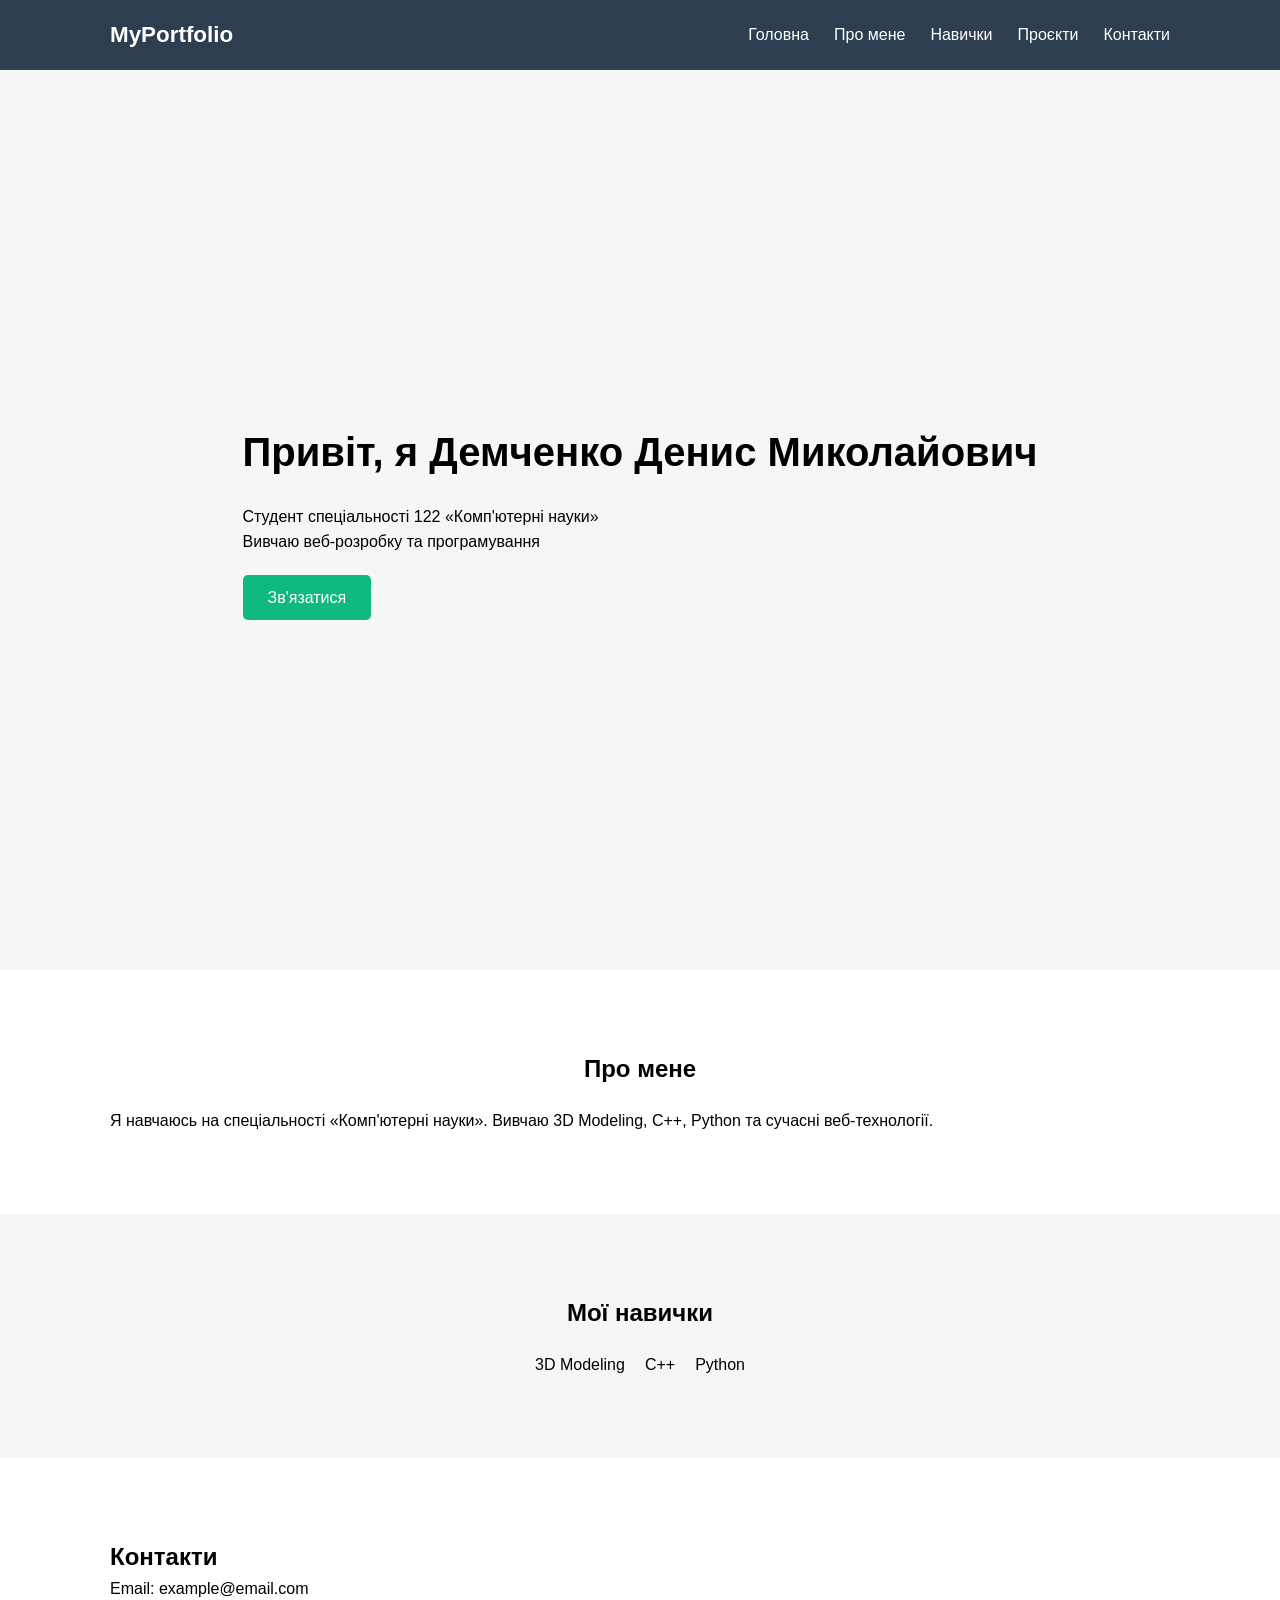
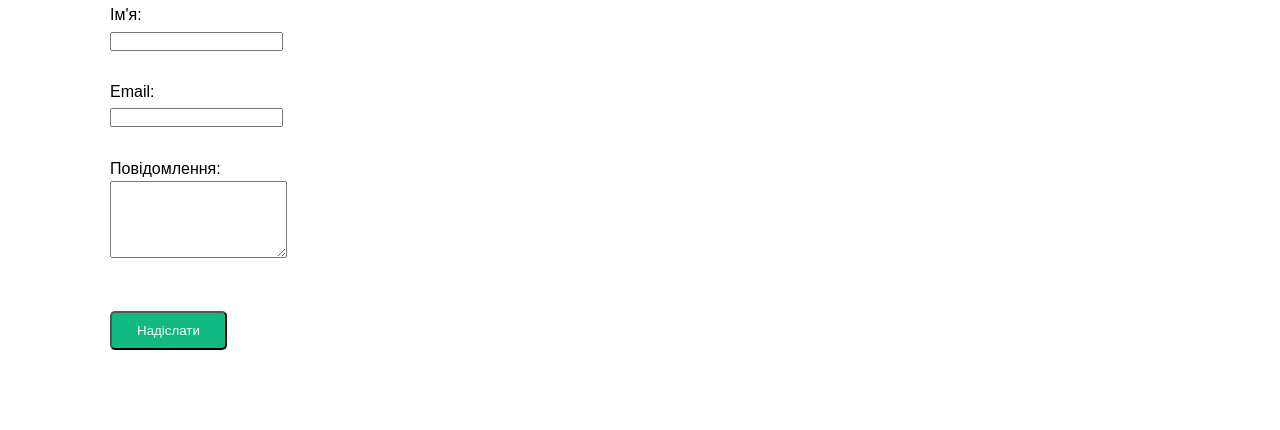
<file: index.html>
<!DOCTYPE html>
<html lang="uk">
<head>
    <meta charset="UTF-8">
    <meta name="viewport" content="width=device-width, initial-scale=1.0">
    <title>Портфоліо – Denis Demchenko | v2</title>
    <link rel="stylesheet" href="style.css">
</head>
<body>

<nav class="navbar">
    <div class="container">
        <div class="logo">MyPortfolio</div>

        <ul class="nav-links">
            <li><a href="#home">Головна</a></li>
            <li><a href="#about">Про мене</a></li>
            <li><a href="#skills">Навички</a></li>
            <li><a href="#projects">Проєкти</a></li>
            <li><a href="#contact">Контакти</a></li>
        </ul>

        <div class="burger">
            <div></div>
            <div></div>
            <div></div>
        </div>
    </div>
</nav>

<section id="home" class="hero">
    <div class="container hero-content">
        <div class="hero-text">
            <h1>Привіт, я Демченко Денис Миколайович</h1>
            <p>Студент спеціальності 122 «Комп'ютерні науки»</p>
            <p>Вивчаю веб-розробку та програмування</p>
            <a href="#contact" class="btn">Зв'язатися</a>
        </div>
    </div>
</section>

<section id="about" class="section">
    <div class="container">
        <h2>Про мене</h2>
        <p>
            Я навчаюсь на спеціальності «Комп'ютерні науки».
            Вивчаю 3D Modeling, С++, Python та сучасні веб-технології.
        </p>
    </div>
</section>

<section id="skills" class="section light">
    <div class="container">
        <h2>Мої навички</h2>
        <ul class="skills-list">
            <li>3D Modeling</li>
            <li>С++</li>
            <li>Python</li>
        </ul>
    </div>
</section>

<section id="contact" class="section">
    <div class="container">
        <h1>Контакти</h1>
        <p>Email: example@email.com</p>

        <form name="contact" method="POST" data-netlify="true"
             action="/thank-you.html" class="contact-form" id="contactForm">

            <input type="hidden" name="form-name" value="contact">

            <label>Ім'я:<br>
                <input type="text" name="name" required>
            </label><br><br>

            <label>Email:<br>
                <input type="email" name="email" required>
            </label><br><br>

            <label>Повідомлення:<br>
                <textarea name="message" rows="5" required></textarea>
            </label><br><br>

            <button type="submit" class="btn">Надіслати</button>

        </form>

    </div>
</section>

<script src="script.js"></script>
</body>
</html>
</file>
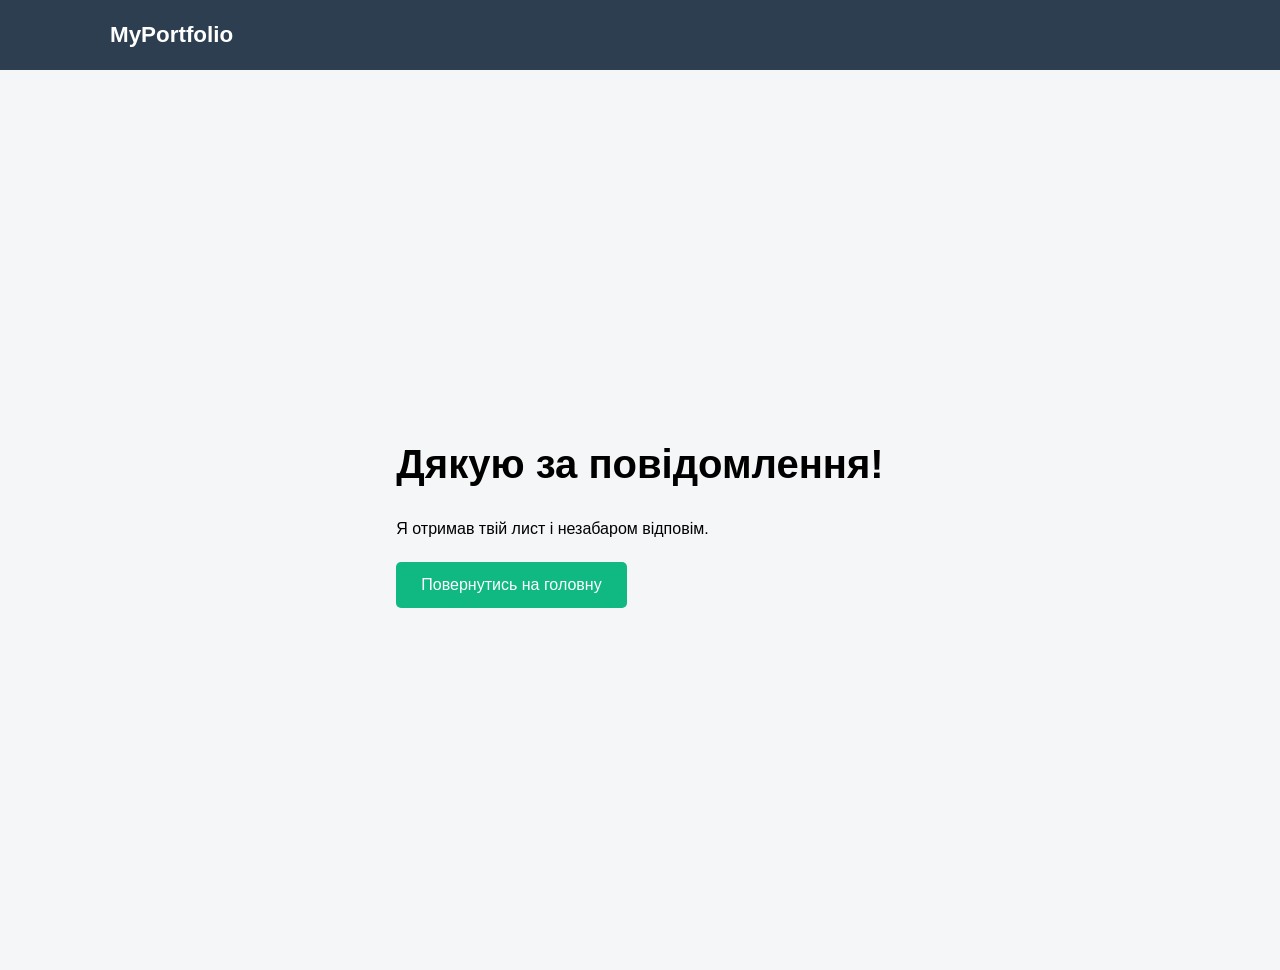
<file: thank-you.html>
<!DOCTYPE html>
<html lang="uk">
<head>
    <meta charset="UTF-8">
    <meta name="viewport" content="width=device-width, initial-scale=1.0">
    <title>Дякую! – Denis Demchenko</title>
    <link rel="stylesheet" href="style.css">
</head>
<body>

<nav class="navbar">
    <div class="container">
        <div class="logo">MyPortfolio</div>
    </div>
</nav>

<section class="hero">
    <div class="container hero-content">
        <div class="hero-text">
            <h1>Дякую за повідомлення!</h1>
            <p>Я отримав твій лист і незабаром відповім.</p>
            <a href="/" class="btn">Повернутись на головну</a>
        </div>
    </div>
</section>

</body>
</html>
</file>
<file: style.css>
* {
    margin: 0;
    padding: 0;
    box-sizing: border-box;
}

:root {
    --dark: #2c3e50;
    --accent: #10b981;
    --light: #f4f6f8;
    --white: #ffffff;
    --nav-height: 70px;
}

body {
    font-family: Arial, sans-serif;
    padding-top: var(--nav-height);
    line-height: 1.6;
}

.container {
    max-width: 1100px;
    margin: 0 auto;
    padding: 0 20px;
}

.section {
    padding: 80px 0;
}

.section h2 {
    margin-bottom: 20px;
    text-align: center;
}

.light {
    background: var(--light);
}

.navbar {
    background: var(--dark);
    position: fixed;
    top: 0;
    width: 100%;
    height: var(--nav-height);
}

.navbar .container {
    display: flex;
    justify-content: space-between;
    align-items: center;
    height: 100%;
}

.logo {
    color: var(--white);
    font-weight: bold;
    font-size: 1.4rem;
}

.nav-links {
    display: flex;
    list-style: none;
    gap: 25px;
}

.nav-links a {
    color: var(--white);
    text-decoration: none;
    transition: 0.3s;
}

.nav-links a:hover {
    color: var(--accent);
}

.burger {
    display: none;
    flex-direction: column;
    gap: 5px;
    cursor: pointer;
}

.burger div {
    width: 25px;
    height: 3px;
    background: var(--white);
}

.hero {
    height: 100vh;
    background: var(--light);
    display: flex;
    align-items: center;
}

.hero-text h1 {
    font-size: 2.5rem;
    margin-bottom: 20px;
}

.btn {
    display: inline-block;
    margin-top: 20px;
    padding: 10px 25px;
    background: var(--accent);
    color: white;
    text-decoration: none;
    border-radius: 5px;
    transition: 0.3s;
}

.btn:hover {
    background: var(--dark);
}

.skills-list {
    display: flex;
    justify-content: center;
    gap: 20px;
    list-style: none;
    margin-top: 20px;
}



@media (max-width: 768px) {

    .nav-links {
        display: none;
        flex-direction: column;
        background: var(--dark);
        position: absolute;
        top: var(--nav-height);
        right: 0;
        width: 200px;
        padding: 20px;
    }

    .nav-links.active {
        display: flex;
    }

    .burger {
        display: flex;
    }

    .skills-list {
        flex-direction: column;
        align-items: center;
    }
}
</file>
